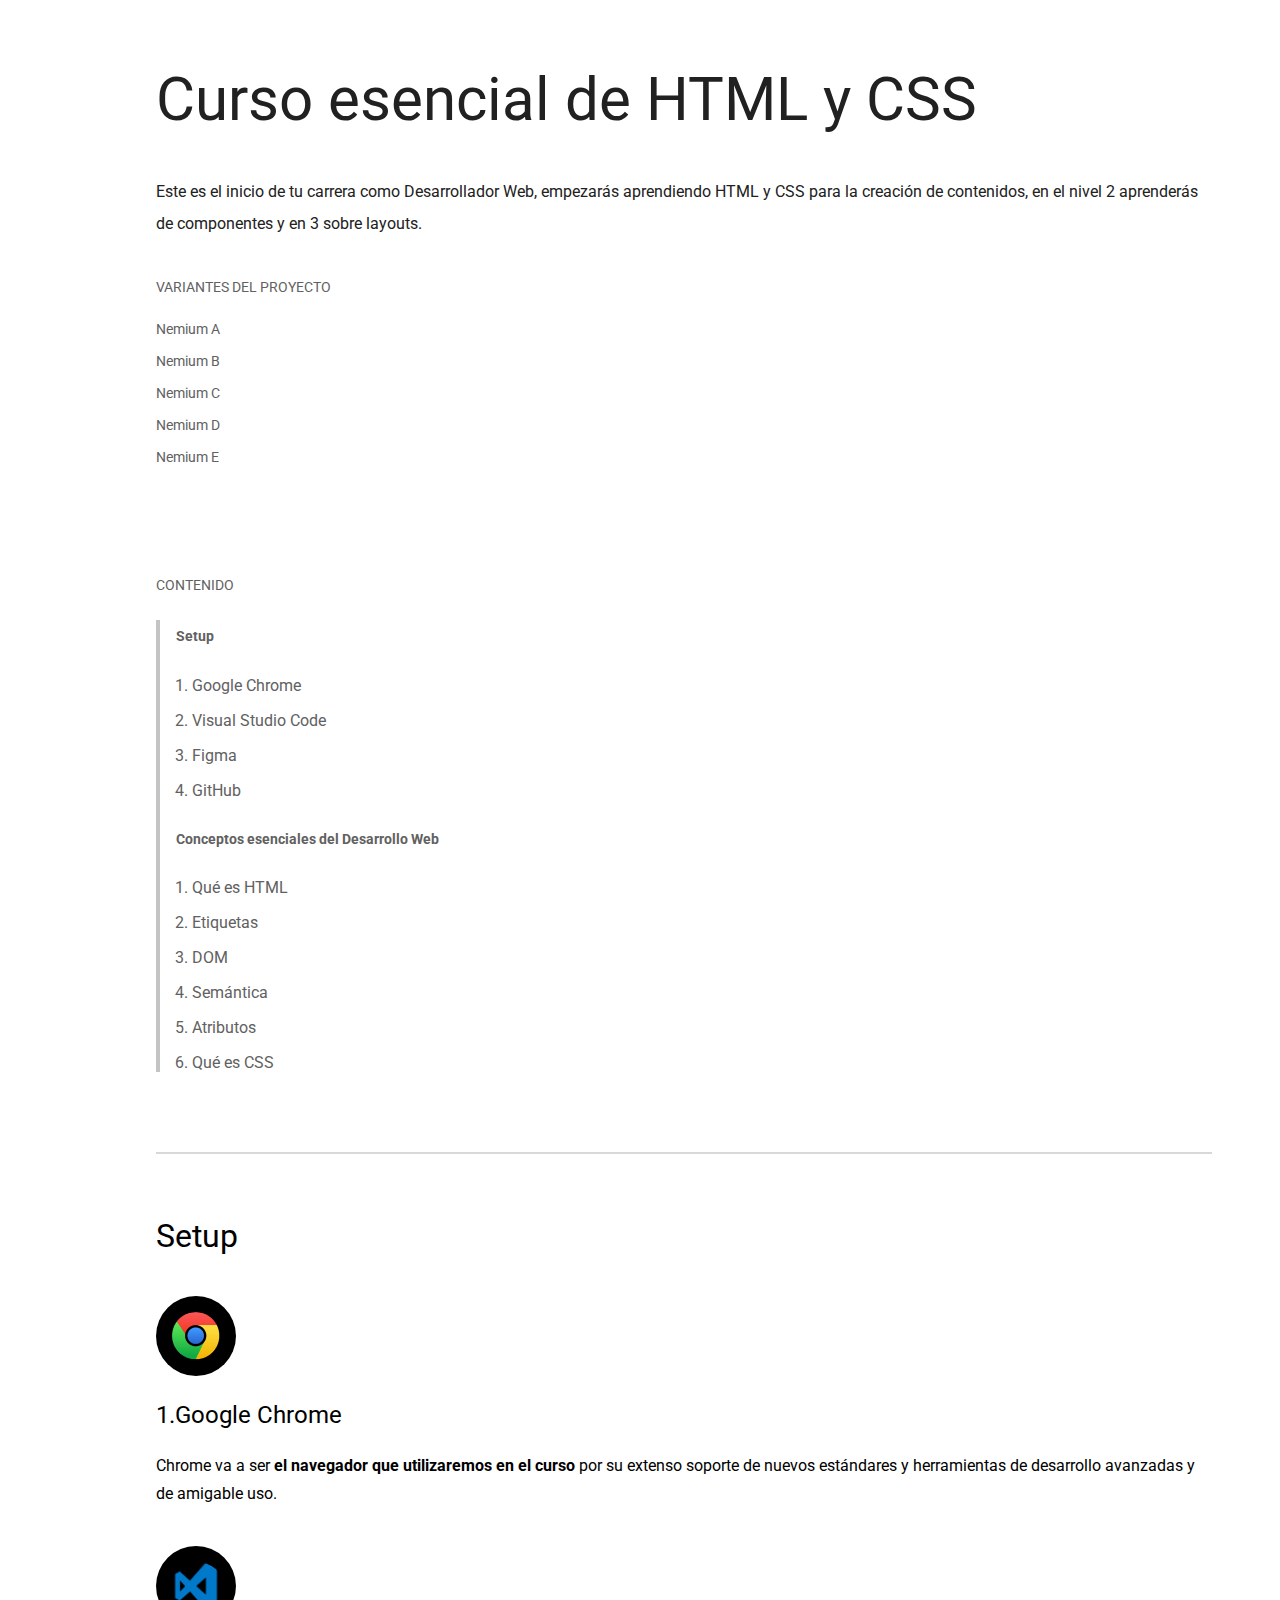
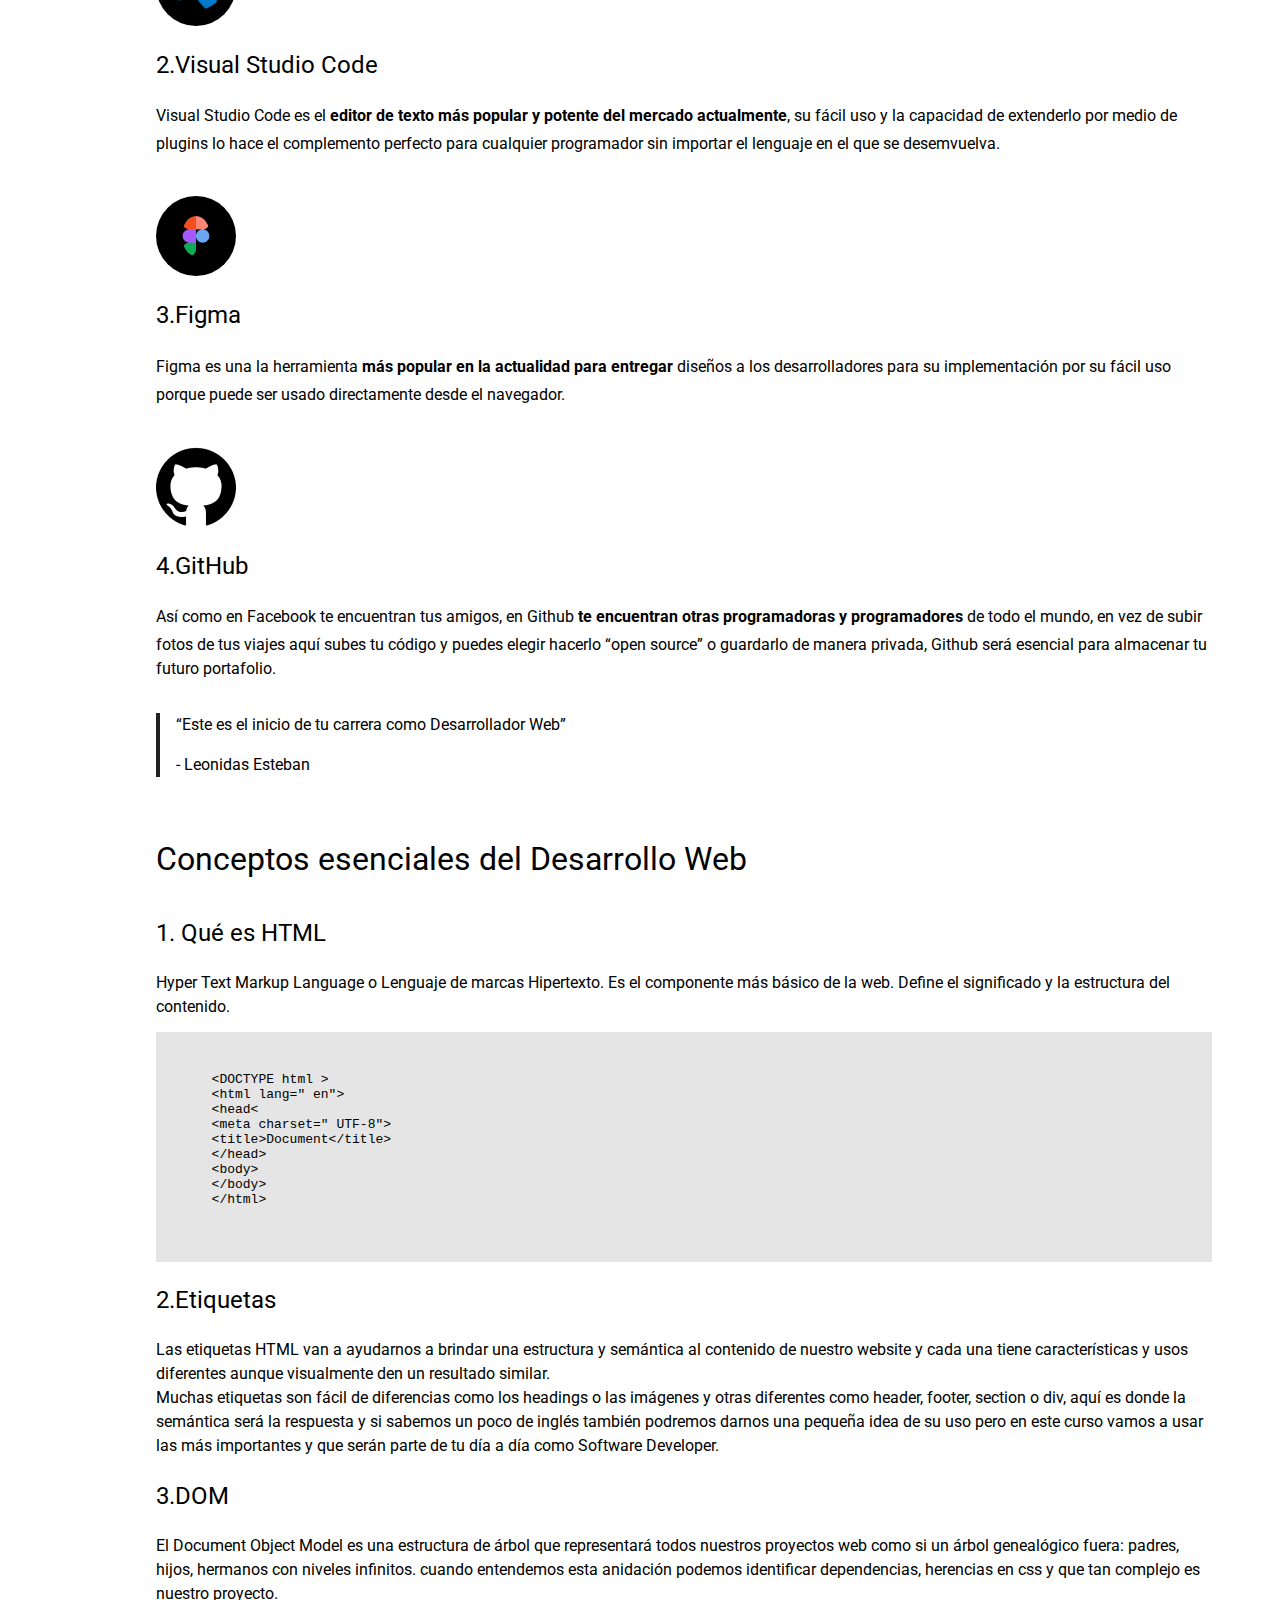
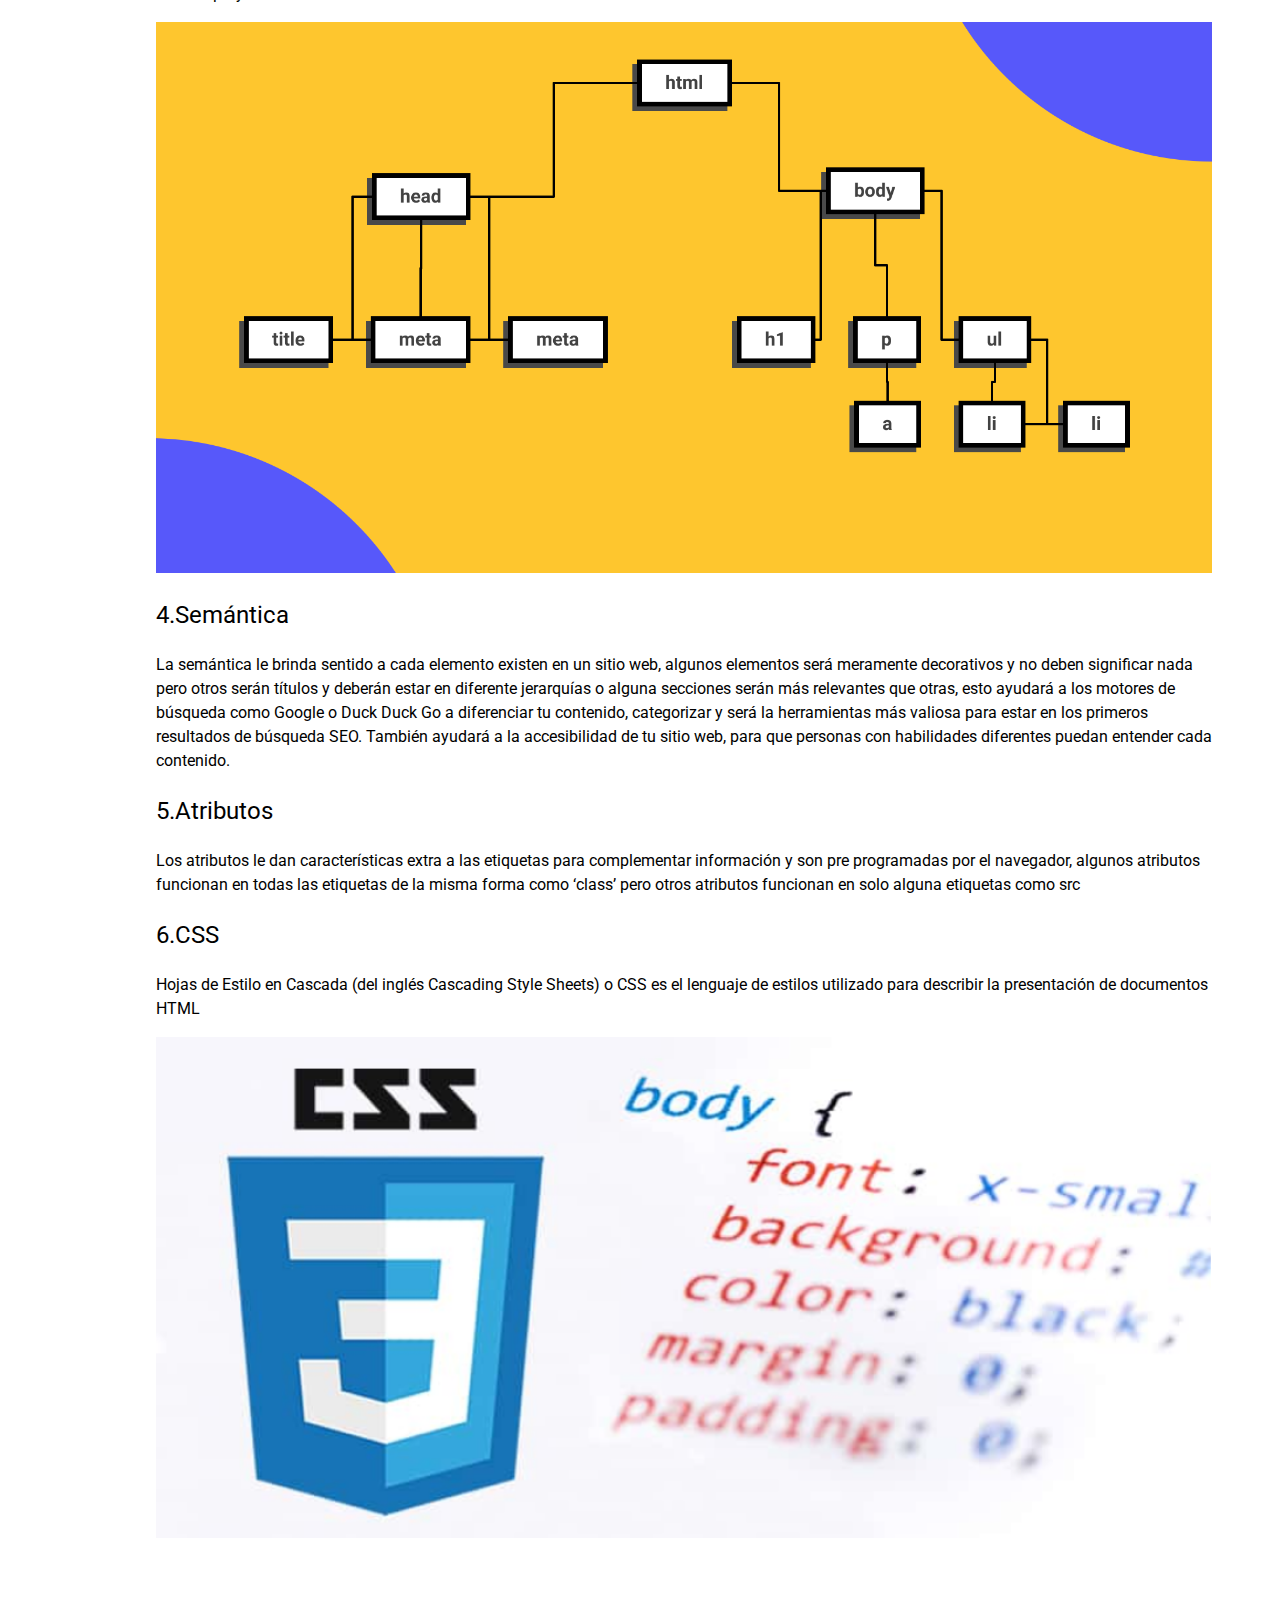
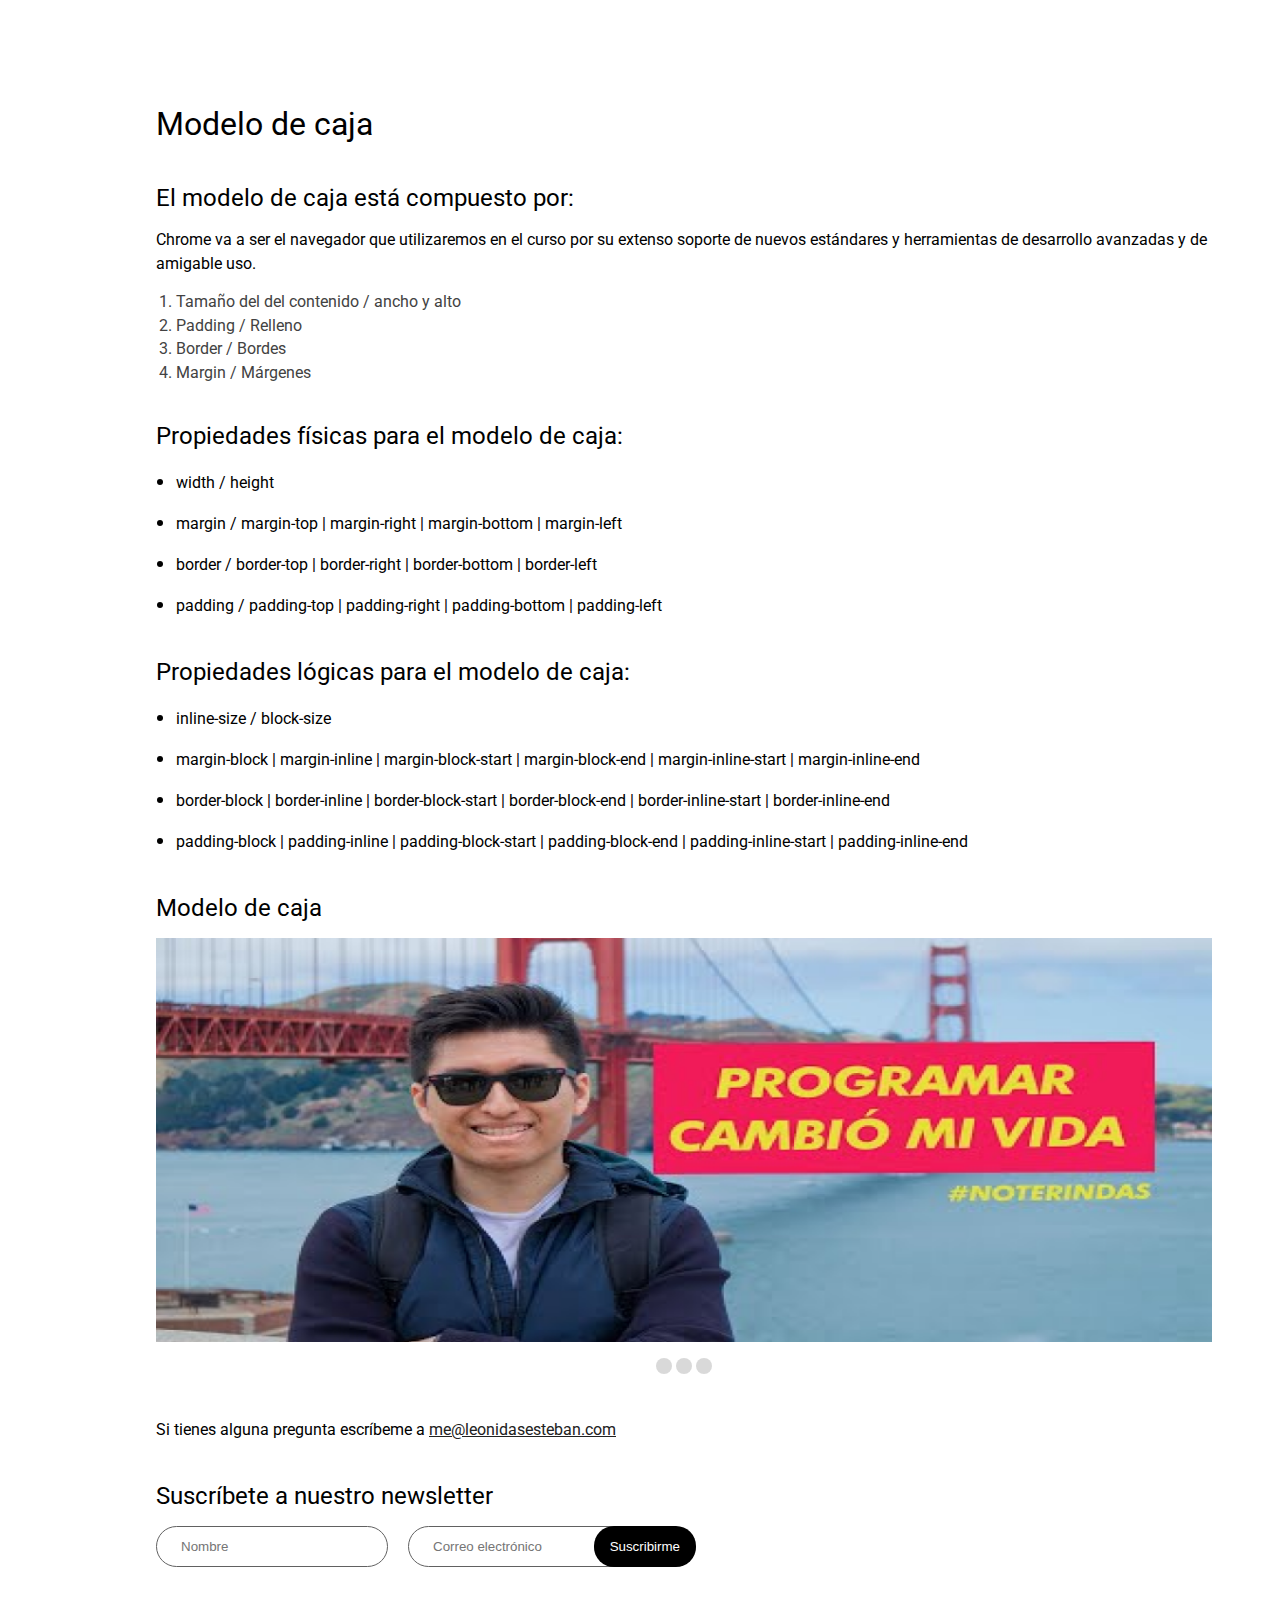
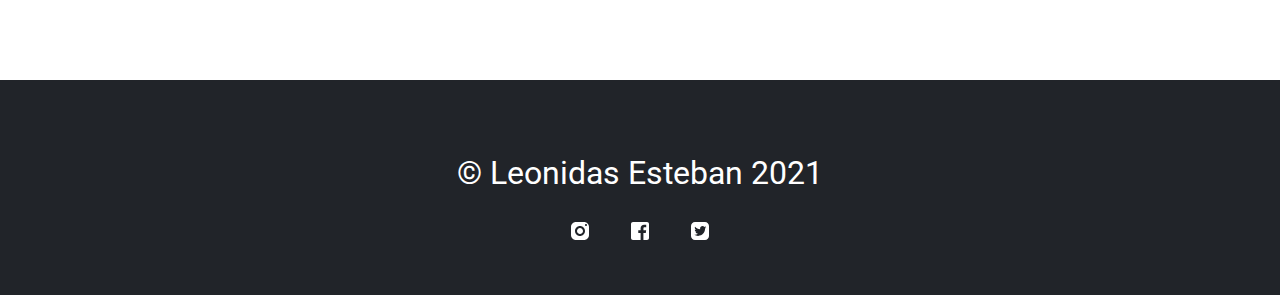
<file: versiones/nemiumC.html>
<!DOCTYPE html>
<html lang="en">

<head>
  <meta charset="UTF-8">
  <meta http-equiv="X-UA-Compatible" content="IE=edge">
  <meta name="viewport" content="width=device-width, initial-scale=1.0">
  <link rel="stylesheet" href="../css/style-global.css">
  <link rel="preconnect" href="https://fonts.gstatic.com">
  <link href="https://fonts.googleapis.com/css2?family=Roboto:wght@400;500;700&display=swap" rel="stylesheet">
  <title>Nemium C</title>
</head>

<body class="body">
  <div class="wrapper">
    <div class="main-container nemiumc">
      <main class="main-content c">
        <section class="" aria-label="presentation">
          <div class="presentation">
            <h1>Curso esencial de HTML y CSS</h1>
            <p>
              Este es el inicio de tu carrera como Desarrollador Web, empezarás aprendiendo HTML y CSS para la creación
              de contenidos,
              en el nivel 2 aprenderás de componentes y en 3 sobre layouts.
            </p>
          </div>
        </section>
        <section class="header nemiumc" aria-label="variacion del proyecto">
          <nav>
            <div class="variants">
              <div>
                <h4>VARIANTES DEL PROYECTO</h4>
                <a href="../nemiumA.html">Nemium A</a>
                <a href="./nemumB.html">Nemium B</a>
                <a href="./nemiumC.html">Nemium C</a>
                <a href="./nemiumD.html">Nemium D</a>
                <a href="./nemiumE.html">Nemium E</a>
              </div>
            </div>
            <div class="contenido nemiumc">
              <h4>contenido</h4>
              <div class="nav">
                <div>
                  <h5>Setup</h5>
                  <ol>
                    <li><a href="#google">Google Chrome</a></li>
                    <li><a href="#vs">Visual Studio Code</a></li>
                    <li><a href="#figma">Figma</a></li>
                    <li><a href="#github">GitHub</a></li>
                  </ol>
                </div>
                <div>
                  <h5>Conceptos esenciales del Desarrollo Web</h5>
                  <ol>
                    <li><a href="#html">Qué es HTML</a></li>
                    <li><a href="#etiquetas">Etiquetas</a></li>
                    <li><a href="#dom">DOM</a></li>
                    <li><a href="#semantica">Semántica</a></li>
                    <li><a href="#atributos">Atributos</a></li>
                    <li><a href="#css">Qué es CSS</a></li>
                  </ol>
                </div>
              </div>
            </div>
          </nav>
        </section>
        <hr class="hr">
        <section class="setup" aria-label="setup" title="setup">
          <h2 class="title-h2">Setup</h2>
          <img class="tools-img" src="../image/google.png" alt="">
          <h3 class="tool-title nemiumc" id="google">Google Chrome</h3>
          <p class="tool-description nemiumc">
            Chrome va a ser <b>el navegador que utilizaremos en el curso</b> por su extenso soporte de nuevos estándares
            y herramientas de
            desarrollo avanzadas y de amigable uso.
          </p>
          <img class="tools-img" src="../image/vs.png" alt="">
          <h3 class="tool-title nemiumc" id="vs">Visual Studio Code</h3>
          <p class="tool-description nemiumc">
            Visual Studio Code es el <b>editor de texto más popular y potente del mercado actualmente</b>, su fácil uso
            y la capacidad de
            extenderlo por medio de plugins lo hace el complemento perfecto para cualquier programador sin importar el
            lenguaje en
            el que se desemvuelva.
          </p>
          <img class="tools-img figma" src="../image/figma.png" alt="">
          <h3 class="tool-title nemiumc" id="figma">Figma</h3>
          <p class="tool-description nemiumc">
            Figma es una la herramienta <b>más popular en la actualidad para entregar</b> diseños a los desarrolladores
            para su
            implementación por su fácil uso porque puede ser usado directamente desde el navegador.
          </p>
          <img class="" src="../image/github.png" alt="">
          <h3 class="tool-title nemiumc" id="github">GitHub</h3>
          <p class="tool-description nemiumc">
            Así como en Facebook te encuentran tus amigos, en Github <b>te encuentran otras programadoras y
              programadores</b> de todo el
            mundo, en vez de subir fotos de tus viajes aquí subes tu código y puedes elegir hacerlo “open source” o
            guardarlo de
            manera privada, Github será esencial para almacenar tu futuro portafolio.
          </p>
          <div class="cita">
            <p>“Este es el inicio de tu carrera como Desarrollador Web”</p>
            <p> - Leonidas Esteban</p>
          </div>
        </section>
        <section class="concepts" aria-label="concepts">
          <div class="web-development">
            <h2 class="title-h2">
              Conceptos esenciales del Desarrollo Web
            </h2>
            <h3 class="tool-title1" id="html"> Qué es HTML</h3>
            <p class="tool-description">Hyper Text Markup Language o Lenguaje de marcas Hipertexto. Es el componente más
              básico de la web. Define el significado
              y la estructura del contenido.</p>
            <pre class="pre nemiumc">
  &lt;DOCTYPE html &gt;
  &lt;html lang=&quot; en&quot;&gt;
  &lt;head&lt;
  &lt;meta charset=&quot; UTF-8&quot;&gt;
  &lt;title&gt;Document&lt;/title&gt;
  &lt;/head&gt;
  &lt;body&gt;
  &lt;/body&gt;
  &lt;/html&gt;
            </pre>
            <h3 class="tool-title1" id="etiquetas">Etiquetas</h3>
            <p class="tool-description">Las etiquetas HTML van a ayudarnos a brindar una estructura y semántica al
              contenido de nuestro website y cada una tiene
              características y usos diferentes aunque visualmente den un resultado similar.</p>
            <p class="tool-description">
              Muchas etiquetas son fácil de diferencias como los headings o las imágenes y otras diferentes como header,
              footer,
              section o div, aquí es donde la semántica será la respuesta y si sabemos un poco de inglés también
              podremos darnos una
              pequeña idea de su uso pero en este curso vamos a usar las más importantes y que serán parte de tu día a
              día como
              Software Developer.
            </p>
            <h3 class="tool-title1" id="dom">DOM</h3>
            <p class="tool-description">
              El Document Object Model es una estructura de árbol que representará todos nuestros proyectos web como si
              un árbol
              genealógico fuera: padres, hijos, hermanos con niveles infinitos. cuando entendemos esta anidación podemos
              identificar
              dependencias, herencias en css y que tan complejo es nuestro proyecto.
            </p>
            <img class="image-dom" src="../image/dom.png" alt="imagen de codigo html:5" title="imagen de codigo html:5">
            <h3 class="tool-title1" id="semantica">Semántica</h3>
            <p class="tool-description">
              La semántica le brinda sentido a cada elemento existen en un sitio web, algunos elementos será meramente
              decorativos y
              no deben significar nada pero otros serán títulos y deberán estar en diferente jerarquías o alguna
              secciones serán más
              relevantes que otras, esto ayudará a los motores de búsqueda como Google o Duck Duck Go a diferenciar tu
              contenido,
              categorizar y será la herramientas más valiosa para estar en los primeros resultados de búsqueda SEO.
              También ayudará a
              la accesibilidad de tu sitio web, para que personas con habilidades diferentes puedan entender cada
              contenido.
            </p>
            <h3 class="tool-title1" id="atributos">Atributos</h3>
            <p class="tool-description">
              Los atributos le dan características extra a las etiquetas para complementar información y son pre
              programadas por el
              navegador, algunos atributos funcionan en todas las etiquetas de la misma forma como ‘class’ pero otros
              atributos
              funcionan en solo alguna etiquetas como src
            </p>
            <h3 class="tool-title1" id="css">CSS</h3>
            <p class="tool-description">
              Hojas de Estilo en Cascada (del inglés Cascading Style Sheets) o CSS es el lenguaje de estilos utilizado
              para describir
              la presentación de documentos HTML
            </p>
            <img class="image-dom" src="../image/css.png" alt="imagen de codigo html:5" title="imagen de codigo html:5">
          </div>
        </section>
        <section class="boxModel" aria-label="box model">
          <h2>Modelo de caja</h2>
          <div class="boxModel-description">
            <h3>El modelo de caja está compuesto por:</h3>
            <p>
              Chrome va a ser el navegador que utilizaremos en el curso por su extenso soporte de nuevos estándares y
              herramientas de
              desarrollo avanzadas y de amigable uso.
            </p>
            <ol style="padding-left: 20px;">
              <li>
                Tamaño del del contenido / ancho y alto
              </li>
              <li>
                Padding / Relleno
              </li>
              <li>
                Border / Bordes
              </li>
              <li>
                Margin / Márgenes
              </li>
            </ol>
          </div>
          <div class="boxModel-physicalProperties">
            <h3>Propiedades físicas para el modelo de caja:</h3>
            <ul style="padding-left: 20px; font-size: 20px;">
              <li>
                <p>width / height</p>
              </li>
              <li>
                <p>margin / margin-top | margin-right | margin-bottom | margin-left</p>
              </li>
              <li>
                <p>border / border-top | border-right | border-bottom | border-left</p>
              </li>
              <li>
                <p>padding / padding-top | padding-right | padding-bottom | padding-left</p>
              </li>
            </ul>
          </div>
          <div class="boxModel-logiclProperties">
            <h3>Propiedades lógicas para el modelo de caja:</h3>
            <ul style="padding-left: 20px; font-size: 20px;">
              <li>
                <p>inline-size / block-size</p>
              </li>
              <li>
                <p>margin-block | margin-inline | margin-block-start | margin-block-end | margin-inline-start |
                  margin-inline-end</p>
              </li>
              <li>
                <p>border-block | border-inline | border-block-start | border-block-end | border-inline-start |
                  border-inline-end</p>
              </li>
              <li>
                <p>padding-block | padding-inline | padding-block-start | padding-block-end | padding-inline-start |
                  padding-inline-end</p>
              </li>
            </ul>
          </div>
          <div class="boxModel-image">
            <h3>
              Modelo de caja
            </h3>
            <div class="images">
              <img class="img-dom" id="img1" src="../image/programador.png" alt="">
              <img class="img-dom" id="img2" src="../image/css.png" alt="">
              <img class="img-dom" id="img3" src="../image/html.png" alt="">
            </div>
            <div class="change-img">
              <a href="#img1"></a>
              <a href="#img2"></a>
              <a href="#img3"></a>
            </div>
          </div>
          <div class="contacto">
            <p>Si tienes alguna pregunta escríbeme a <a href="mailto:me@leonidasesteban.com">me@leonidasesteban.com</a>
            </p>
          </div>
          <div class="subscribe">
            <h3>Suscríbete a nuestro newsletter</h3>
            <form class="subscribe-form" action="" aria-label="llenar datos para subscribirse">
              <input type="text" placeholder="Nombre">
              <input type="text" placeholder="Correo electrónico">
              <button>Suscribirme</button>
            </form>
          </div>
        </section>
      </main>
    </div>
  </div>
  <footer class="footer-container">
    <div class="footer-content">
      <h2>© Leonidas Esteban 2021</h2>
      <img src="../image/instagram.svg" alt="">
      <img src="../image/facebook.svg" alt="">
      <img src="../image/twitter.svg" alt="">
    </div>
  </footer>
</body>

</html>
</file>
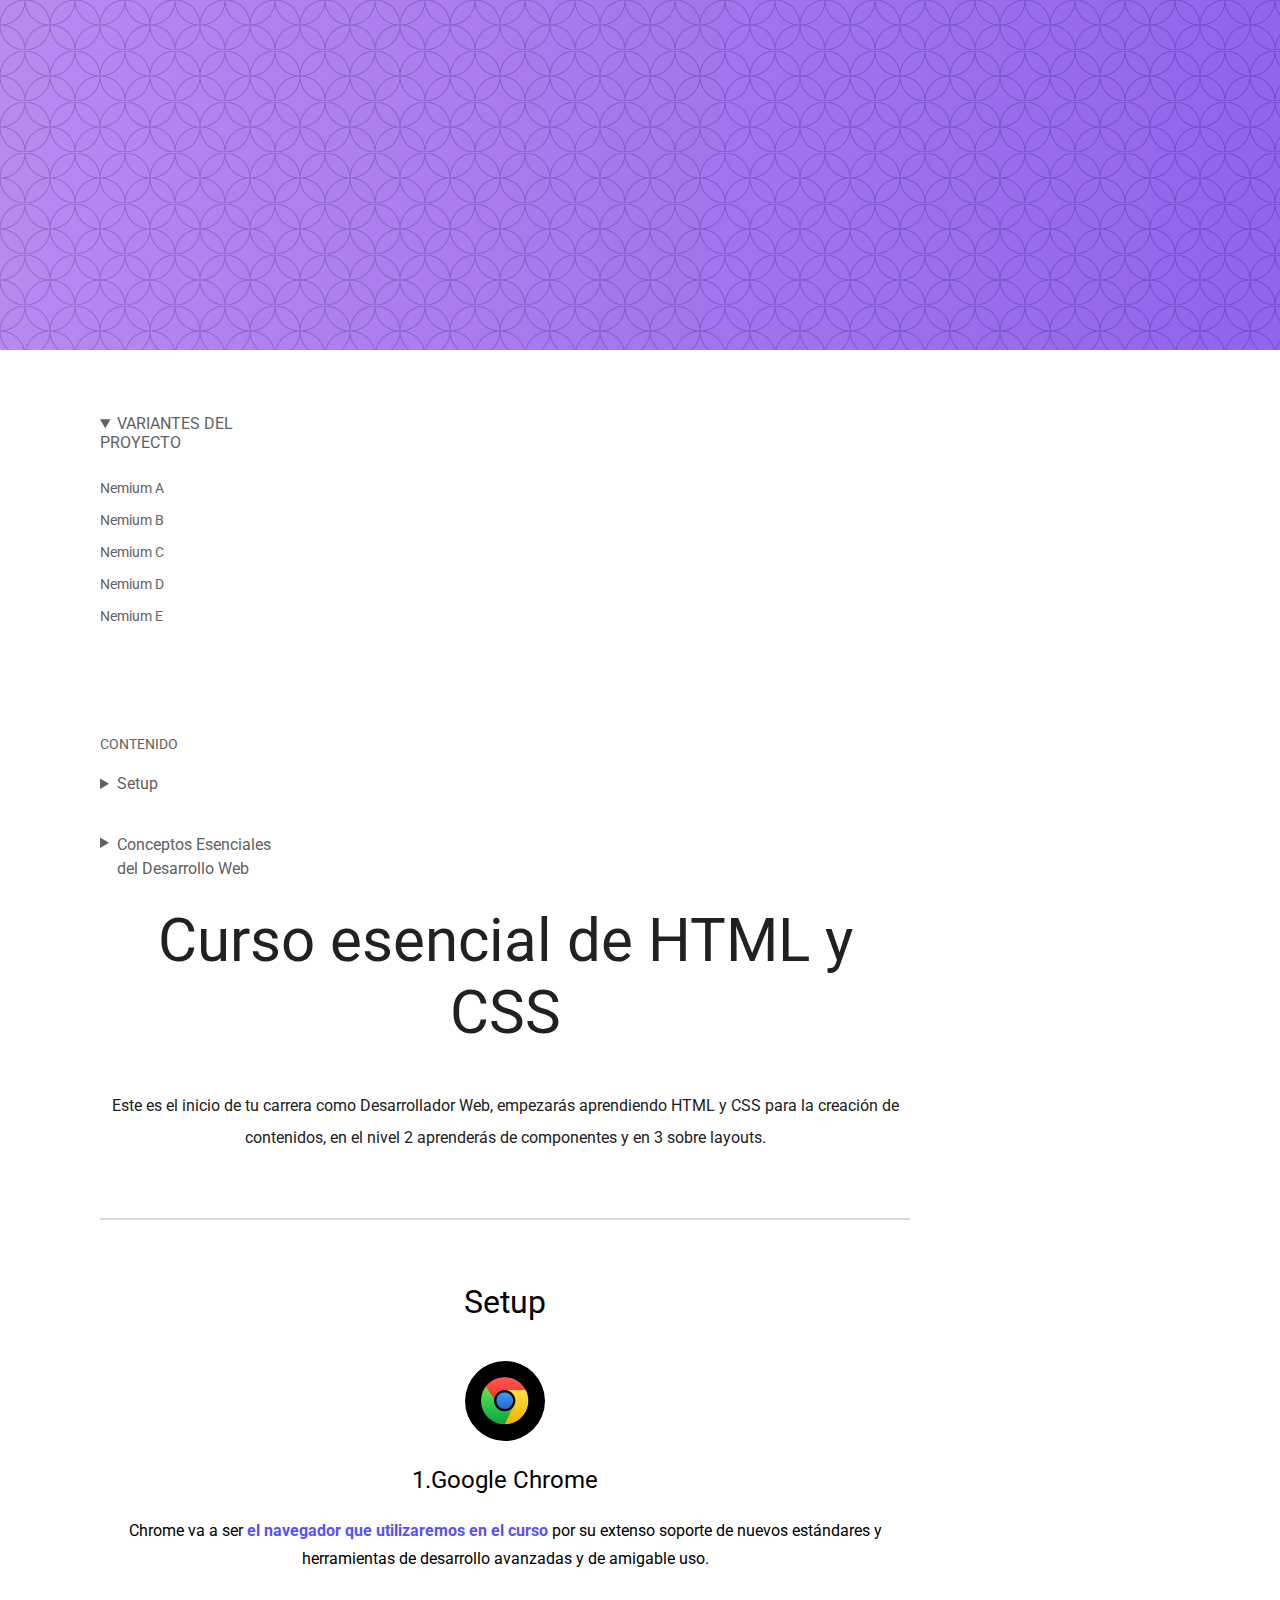
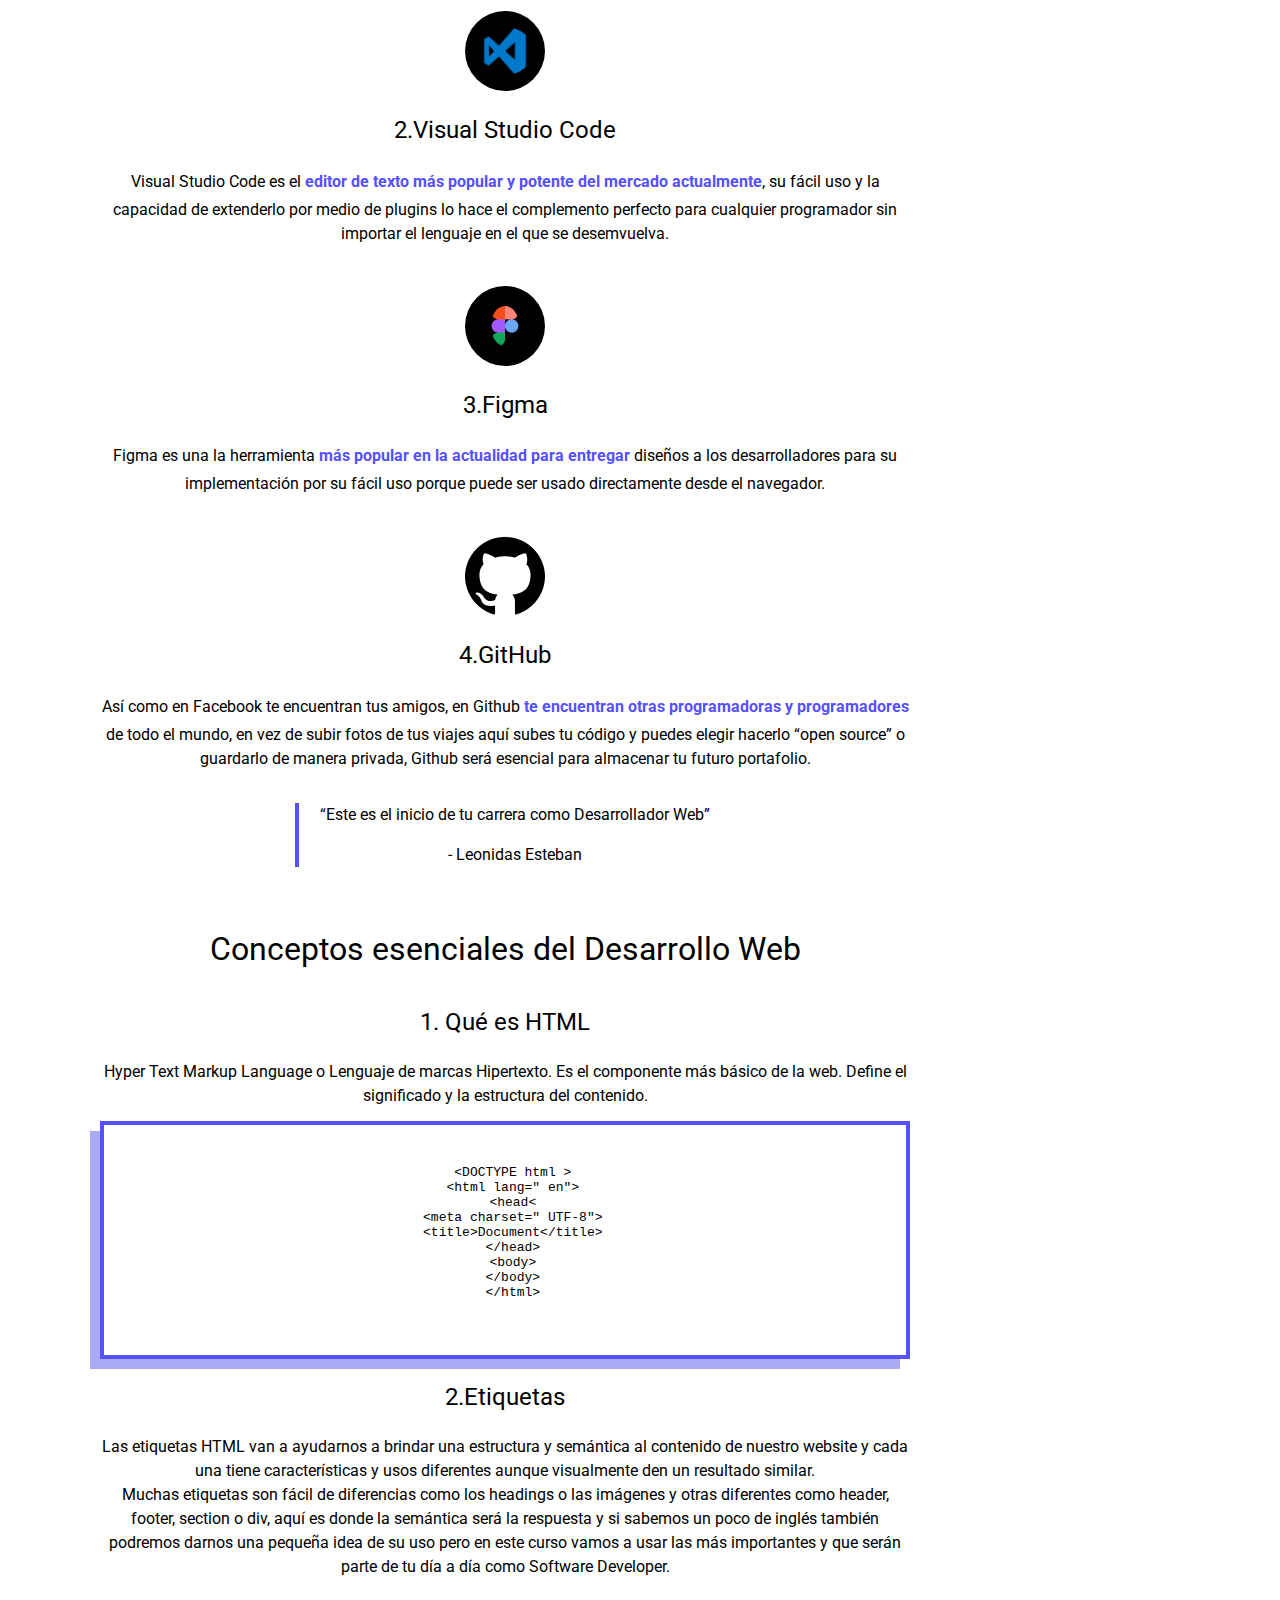
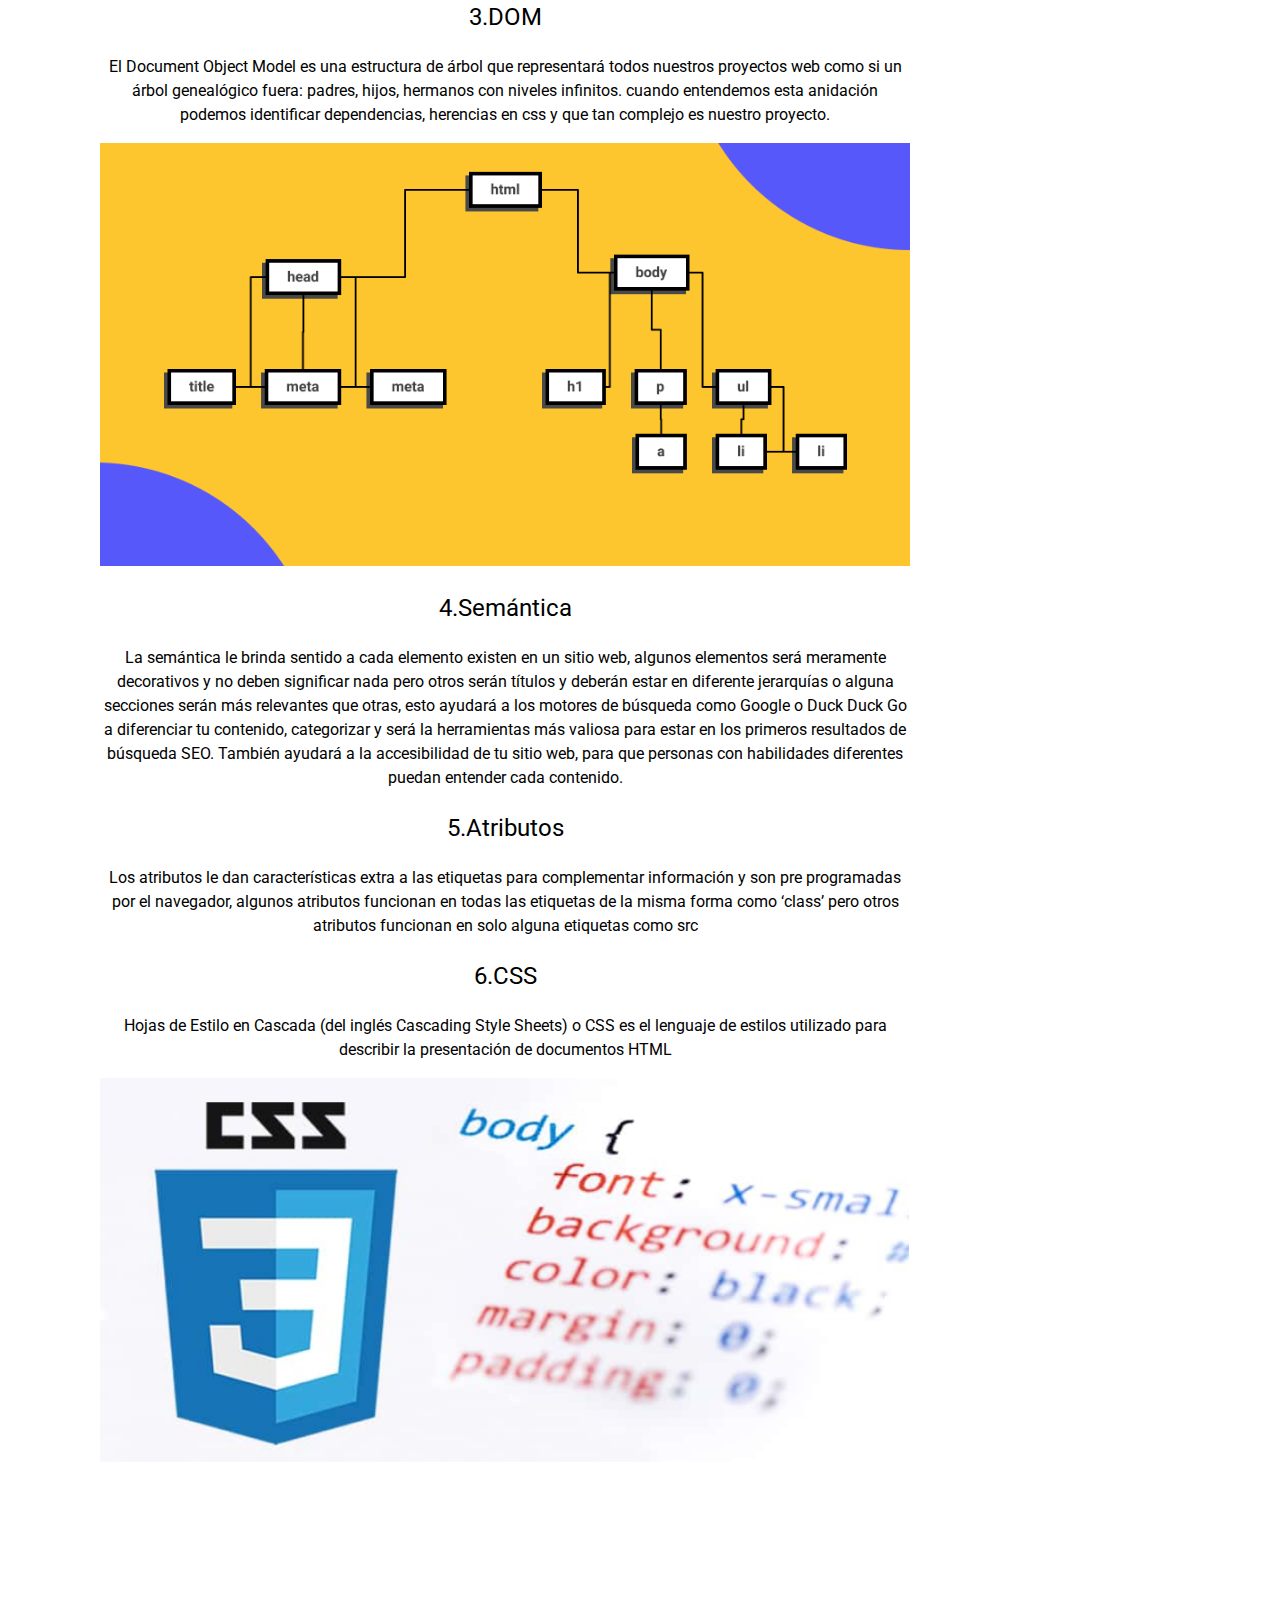
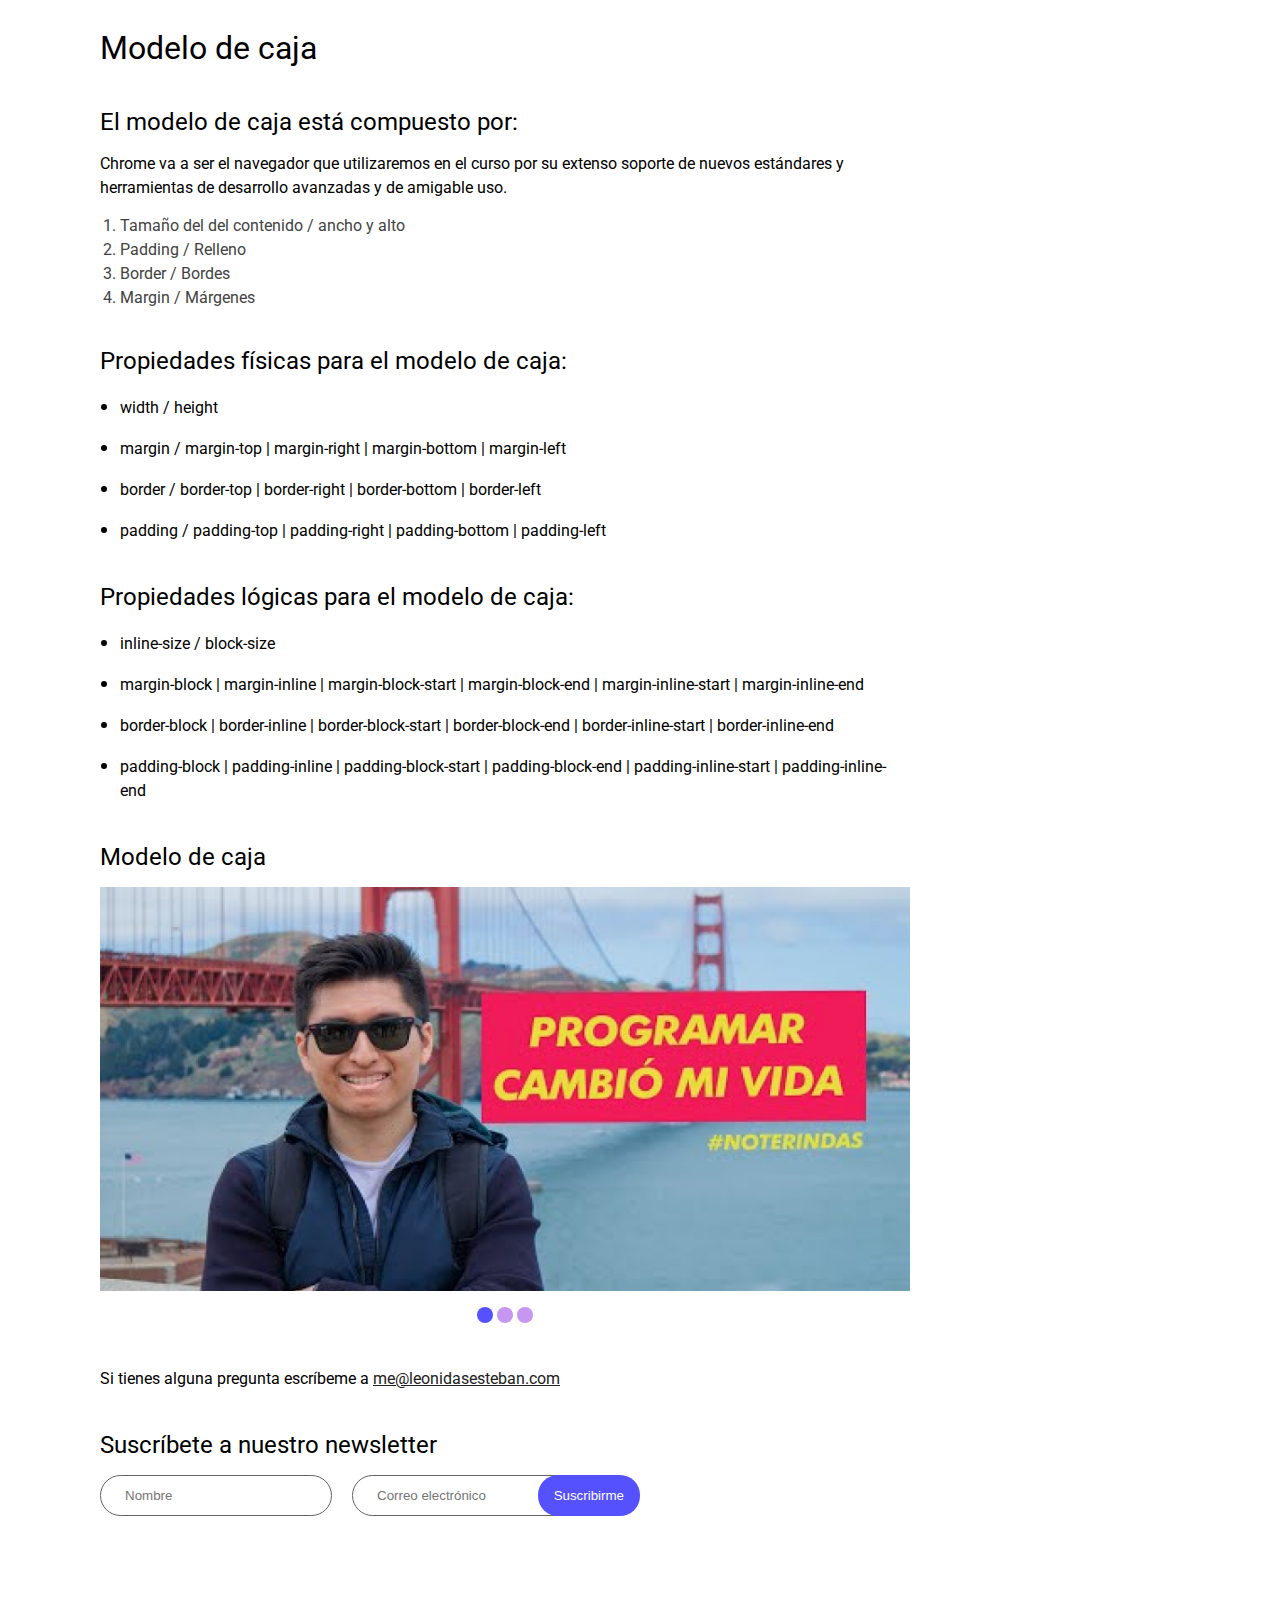
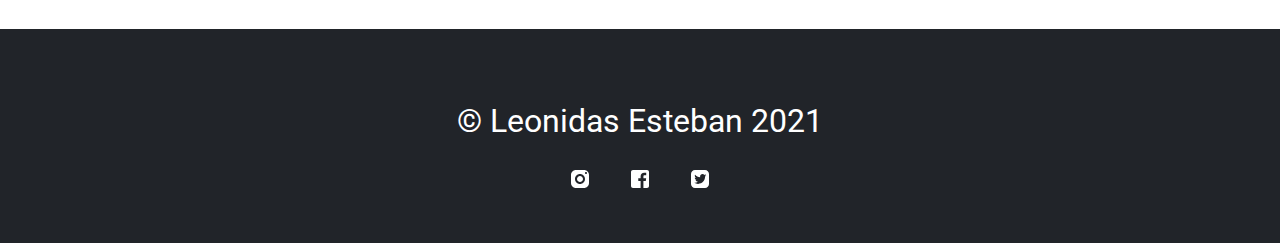
<file: versiones/nemiumD.html>
<!DOCTYPE html>
<html lang="en">

<head>
  <meta charset="UTF-8">
  <meta http-equiv="X-UA-Compatible" content="IE=edge">
  <meta name="viewport" content="width=device-width, initial-scale=1.0">
  <link rel="stylesheet" href="../css/style-global.css">
  <link rel="preconnect" href="https://fonts.gstatic.com">
  <link href="https://fonts.googleapis.com/css2?family=Roboto:wght@400;500;700&display=swap" rel="stylesheet">
  <title>Nemium D</title>
</head>

<body class="body nemiumd">
  <div class="img-background nemiumd">
  </div>
  <div class="wrapper nemiumd">
    <div class="main-container nemiumd">
      <header class="header nemiumd">
        <nav>
          <div class="variants">
            <details open>
              <summary>
                VARIANTES DEL PROYECTO
              </summary>
              <a href="../nemiumA.html">Nemium A</a>
              <a href="./nemumB.html">Nemium B</a>
              <a href="./nemiumC.html">Nemium C</a>
              <a href="./nemiumD.html">Nemium D</a>
              <a href="./nemiumE.html">Nemium E</a>
            </details>
          </div>
          <div class="contenido">
            <h4>contenido</h4>
            <details class="setup">
              <summary>
                Setup
              </summary>
              <ol>
                <li><a href="#google">Google Chrome</a></li>
                <li><a href="#vs">Visual Studio Code</a></li>
                <li><a href="#figma">Figma</a></li>
                <li><a href="#github">GitHub</a></li>
              </ol>
            </details>
            <details class="essential-concept">
              <summary class="essential-concept">
                <p>
                  Conceptos Esenciales del Desarrollo Web
                </p>
              </summary>
              <ol>
                <li><a href="#html">Qué es HTML</a></li>
                <li><a href="#etiquetas">Etiquetas</a></li>
                <li><a href="#dom">DOM</a></li>
                <li><a href="#semantica">Semántica</a></li>
                <li><a href="#atributos">Atributos</a></li>
                <li><a href="#css">Qué es CSS</a></li>
              </ol>
            </details>
          </div>
        </nav>
      </header>
      <main class="main-content nemiumd">
        <section class="" aria-label="presentation">
          <div class="presentation nemiumd">
            <h1>Curso esencial de HTML y CSS</h1>
            <p>
              Este es el inicio de tu carrera como Desarrollador Web, empezarás aprendiendo HTML y CSS para la creación
              de contenidos,
              en el nivel 2 aprenderás de componentes y en 3 sobre layouts.
            </p>
          </div>
          <hr class="hr">
        </section>
        <section class="setup nemiumd" aria-label="setup" title="setup">
          <h2 class="title-h2">Setup</h2>
          <img class="tools-img" src="../image/google.png" alt="">
          <h3 class="tool-title" id="google">Google Chrome</h3>
          <p class="tool-description">
            Chrome va a ser <b>el navegador que utilizaremos en el curso</b> por su extenso soporte de nuevos estándares
            y herramientas de
            desarrollo avanzadas y de amigable uso.
          </p>
          <img class="tools-img" src="../image/vs.png" alt="">
          <h3 class="tool-title" id="vs">Visual Studio Code</h3>
          <p class="tool-description">
            Visual Studio Code es el <b>editor de texto más popular y potente del mercado actualmente</b>, su fácil uso
            y la capacidad de
            extenderlo por medio de plugins lo hace el complemento perfecto para cualquier programador sin importar el
            lenguaje en
            el que se desemvuelva.
          </p>
          <img class="tools-img figma" src="../image/figma.png" alt="">
          <h3 class="tool-title" id="figma">Figma</h3>
          <p class="tool-description">
            Figma es una la herramienta <b>más popular en la actualidad para entregar</b> diseños a los desarrolladores
            para su
            implementación por su fácil uso porque puede ser usado directamente desde el navegador.
          </p>
          <img class="" src="../image/github.png" alt="">
          <h3 class="tool-title" id="github">GitHub</h3>
          <p class="tool-description">
            Así como en Facebook te encuentran tus amigos, en Github <b>te encuentran otras programadoras y
              programadores</b> de todo el
            mundo, en vez de subir fotos de tus viajes aquí subes tu código y puedes elegir hacerlo “open source” o
            guardarlo de
            manera privada, Github será esencial para almacenar tu futuro portafolio.
          </p>
          <div class="cita nemiumd">
            <p>“Este es el inicio de tu carrera como Desarrollador Web”</p>
            <p> - Leonidas Esteban</p>
          </div>
        </section>
        <section class="concepts nemiumd" aria-label="concepts">
          <div class="web-development">
            <h2 class="title-h2">
              Conceptos esenciales del Desarrollo Web
            </h2>
            <h3 class="tool-title1" id="html"> Qué es HTML</h3>
            <p class="tool-description">Hyper Text Markup Language o Lenguaje de marcas Hipertexto. Es el componente más
              básico de la web. Define el significado
              y la estructura del contenido.</p>
            <pre class="pre nemiumd">
  &lt;DOCTYPE html &gt;
  &lt;html lang=&quot; en&quot;&gt;
  &lt;head&lt;
  &lt;meta charset=&quot; UTF-8&quot;&gt;
  &lt;title&gt;Document&lt;/title&gt;
  &lt;/head&gt;
  &lt;body&gt;
  &lt;/body&gt;
  &lt;/html&gt;
            </pre>
            <h3 class="tool-title1" id="etiquetas">Etiquetas</h3>
            <p class="tool-description">Las etiquetas HTML van a ayudarnos a brindar una estructura y semántica al
              contenido de nuestro website y cada una tiene
              características y usos diferentes aunque visualmente den un resultado similar.</p>
            <p class="tool-description">
              Muchas etiquetas son fácil de diferencias como los headings o las imágenes y otras diferentes como header,
              footer,
              section o div, aquí es donde la semántica será la respuesta y si sabemos un poco de inglés también
              podremos darnos una
              pequeña idea de su uso pero en este curso vamos a usar las más importantes y que serán parte de tu día a
              día como
              Software Developer.
            </p>
            <h3 class="tool-title1" id="dom">DOM</h3>
            <p class="tool-description">
              El Document Object Model es una estructura de árbol que representará todos nuestros proyectos web como si
              un árbol
              genealógico fuera: padres, hijos, hermanos con niveles infinitos. cuando entendemos esta anidación podemos
              identificar
              dependencias, herencias en css y que tan complejo es nuestro proyecto.
            </p>
            <img class="image-dom" src="../image/dom.png" alt="imagen de codigo html:5" title="imagen de codigo html:5">
            <h3 class="tool-title1" id="semantica">Semántica</h3>
            <p class="tool-description">
              La semántica le brinda sentido a cada elemento existen en un sitio web, algunos elementos será meramente
              decorativos y
              no deben significar nada pero otros serán títulos y deberán estar en diferente jerarquías o alguna
              secciones serán más
              relevantes que otras, esto ayudará a los motores de búsqueda como Google o Duck Duck Go a diferenciar tu
              contenido,
              categorizar y será la herramientas más valiosa para estar en los primeros resultados de búsqueda SEO.
              También ayudará a
              la accesibilidad de tu sitio web, para que personas con habilidades diferentes puedan entender cada
              contenido.
            </p>
            <h3 class="tool-title1" id="atributos">Atributos</h3>
            <p class="tool-description">
              Los atributos le dan características extra a las etiquetas para complementar información y son pre
              programadas por el
              navegador, algunos atributos funcionan en todas las etiquetas de la misma forma como ‘class’ pero otros
              atributos
              funcionan en solo alguna etiquetas como src
            </p>
            <h3 class="tool-title1" id="css">CSS</h3>
            <p class="tool-description">
              Hojas de Estilo en Cascada (del inglés Cascading Style Sheets) o CSS es el lenguaje de estilos utilizado
              para describir
              la presentación de documentos HTML
            </p>
            <img class="image-dom" src="../image/css.png" alt="imagen de codigo html:5" title="imagen de codigo html:5">
          </div>
        </section>
        <section class="boxModel" aria-label="box model">
          <h2>Modelo de caja</h2>
          <div class="boxModel-description">
            <h3>El modelo de caja está compuesto por:</h3>
            <p>
              Chrome va a ser el navegador que utilizaremos en el curso por su extenso soporte de nuevos estándares y
              herramientas de
              desarrollo avanzadas y de amigable uso.
            </p>
            <ol style="padding-left: 20px;">
              <li>
                Tamaño del del contenido / ancho y alto
              </li>
              <li>
                Padding / Relleno
              </li>
              <li>
                Border / Bordes
              </li>
              <li>
                Margin / Márgenes
              </li>
            </ol>
          </div>
          <div class="boxModel-physicalProperties">
            <h3>Propiedades físicas para el modelo de caja:</h3>
            <ul style="padding-left: 20px; font-size: 20px;">
              <li>
                <p>width / height</p>
              </li>
              <li>
                <p>margin / margin-top | margin-right | margin-bottom | margin-left</p>
              </li>
              <li>
                <p>border / border-top | border-right | border-bottom | border-left</p>
              </li>
              <li>
                <p>padding / padding-top | padding-right | padding-bottom | padding-left</p>
              </li>
            </ul>
          </div>
          <div class="boxModel-logiclProperties">
            <h3>Propiedades lógicas para el modelo de caja:</h3>
            <ul style="padding-left: 20px; font-size: 20px;">
              <li>
                <p>inline-size / block-size</p>
              </li>
              <li>
                <p>margin-block | margin-inline | margin-block-start | margin-block-end | margin-inline-start |
                  margin-inline-end</p>
              </li>
              <li>
                <p>border-block | border-inline | border-block-start | border-block-end | border-inline-start |
                  border-inline-end</p>
              </li>
              <li>
                <p>padding-block | padding-inline | padding-block-start | padding-block-end | padding-inline-start |
                  padding-inline-end</p>
              </li>
            </ul>
          </div>
          <div class="boxModel-image">
            <h3>
              Modelo de caja
            </h3>
            <div class="images">
              <img class="img-dom" id="img1" src="../image/programador.png" alt="">
              <img class="img-dom" id="img2" src="../image/css.png" alt="">
              <img class="img-dom" id="img3" src="../image/html.png" alt="">
            </div>
            <div class="enlases">
              <a class="ancla1" href="#img1"></a>
              <a class="ancla2" href="#img2"></a>
              <a class="ancla3" href="#img3"></a>
            </div>
          </div>
          <div class="contacto">
            <p>Si tienes alguna pregunta escríbeme a <a href="mailto:me@leonidasesteban.com">me@leonidasesteban.com</a>
            </p>
          </div>
          <div class="subscribe">
            <h3>Suscríbete a nuestro newsletter</h3>
            <form class="subscribe-form nemiumd" action="" aria-label="llenar datos para subscribirse">
              <input type="text" placeholder="Nombre">
              <input type="text" placeholder="Correo electrónico">
              <button>Suscribirme</button>
            </form>
          </div>
        </section>
      </main>
    </div>
  </div>
  <footer class="footer-container">
    <div class="footer-content">
      <h2>© Leonidas Esteban 2021</h2>
      <img src="../image/instagram.svg" alt="">
      <img src="../image/facebook.svg" alt="">
      <img src="../image/twitter.svg" alt="">
    </div>
  </footer>
</body>

</html>
</file>
<file: css/style-global.css>
@import "./header.css";
@import "./main-container.css";
@import "./footer.css";
@import "./nemiumb.css";
@import "./nemiumc.css";
@import "./nemiumd.css";
@import "./nemiume.css";

:root {
  --colorPrimary: #212121;
  --fontFamily: "Roboto", sans-serif;
  --h1: normal 400 3.75rem/ 4.37rem var(--fontFamily);
  --h2: normal 400 2rem/ 2.31rem var(--fontFamily);
  --h3: normal 400 1.5rem/ 1.75rem var(--fontFamily);
  --text: normal 400 1rem/ 2rem var(--fontFamily);
  --text-bold: normal 700 italic 1rem/ 2rem var(--fontFamily);
}

.body {
  margin: 0;
}

.body.nemiumA h2 {
  /* color: #212121; */
}
.body.nemiumA h3 {
  color: #424242;
}
.body.nemiumA p {
  color: #424242;
}

h2 {
  font-family: var(--fontFamily);
  font-size: 2rem;
  line-height: 2.34rem;
  font-weight: 400;
}

h3 {
  font-family: var(--fontFamily);
  font-size: 1.5rem;
  line-height: 1.75rem;
  font-weight: 400;
}

p {
  font-family: var(--fontFamily);
  line-height: 1.5rem;
  font-size: 1rem;
  font-weight: 400;
}
</file>
